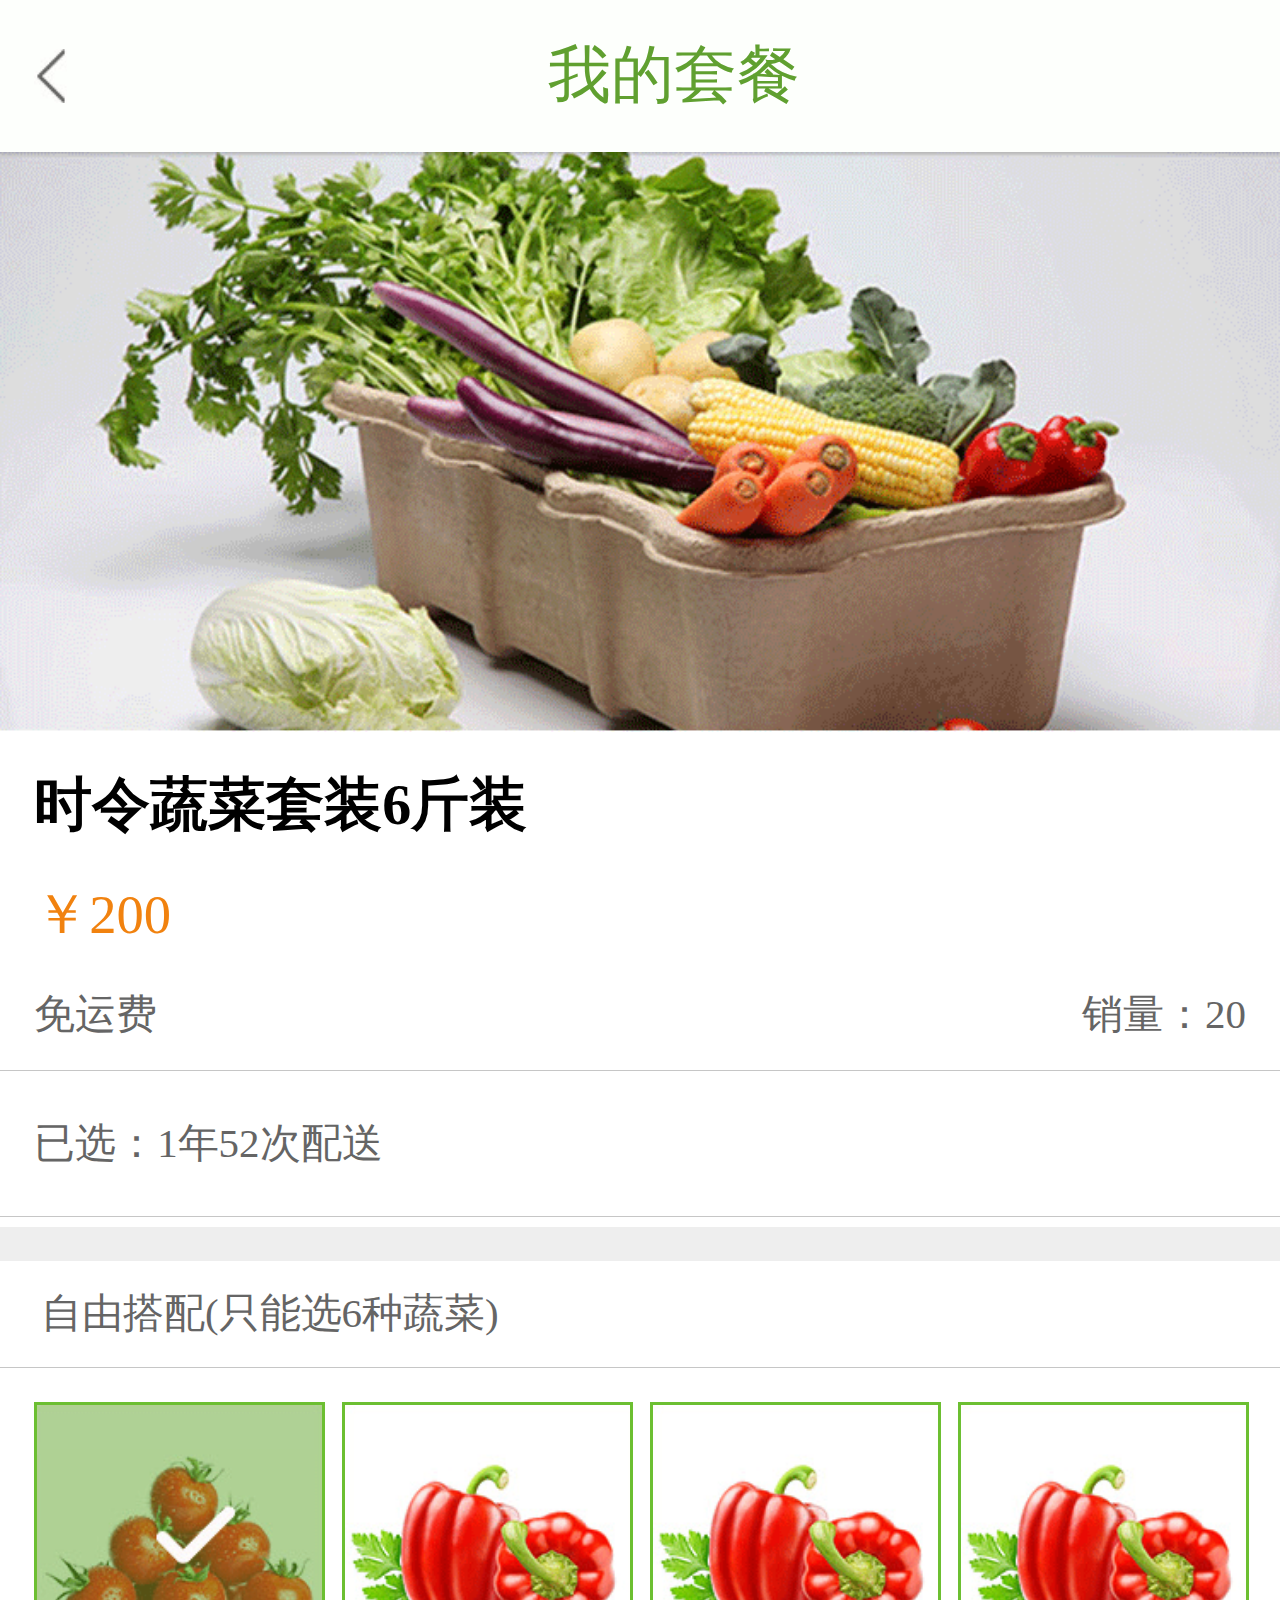
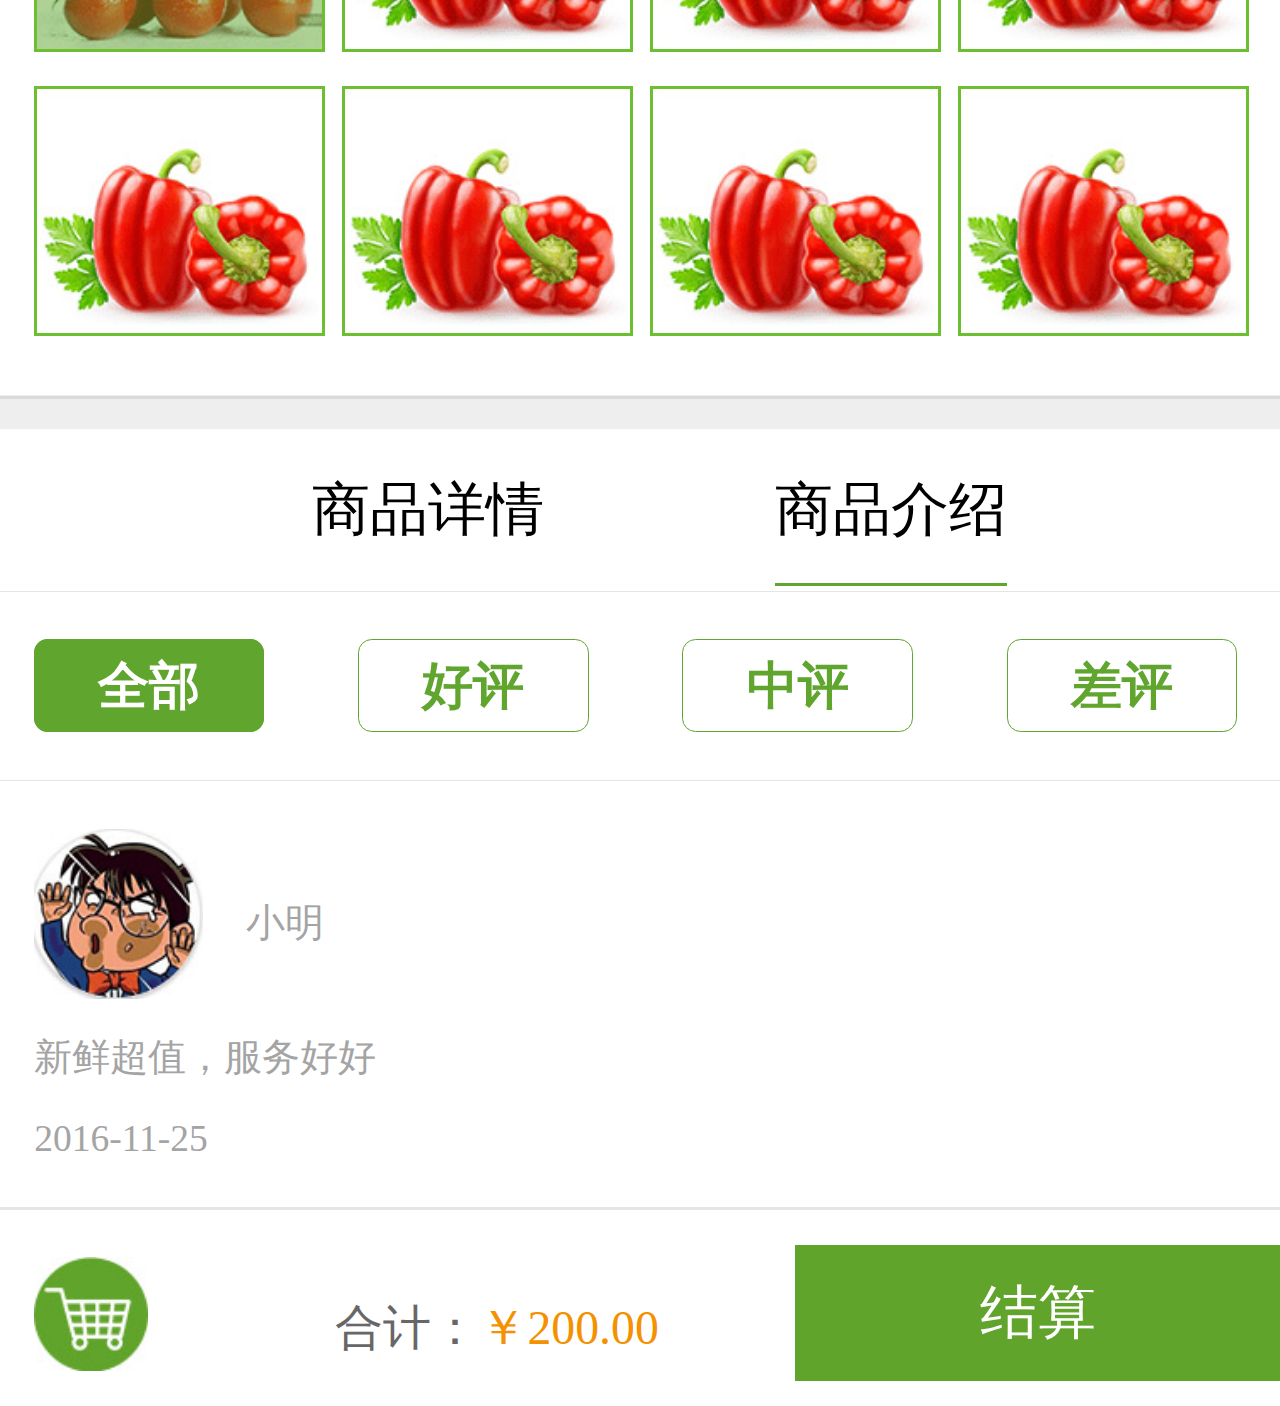
<file: 2017-3-9/史新玉/index.html>
<!DOCTYPE html>
<html lang="en">
<head>
	<meta charset="UTF-8">
	<title>Document</title>
	<meta name="viewport" content="width=device-width, initial-scale=1.0, maximum-scale=1.0, user-scalable=0">
    <meta name="apple-mobile-web-app-capable" content="yes">
    <meta name="apple-mobile-web-app-status-bar-style" content="black">
	<link rel="stylesheet" type="text/css" href="css/index.css">
    <link rel="stylesheet" type="text/css" href="css/base.css">
</head>
 <script>
        ;(function(){
            let html=document.documentElement;
            html.style.fontSize=html.clientWidth*50/375+'px';

            window.onresize=function(){
                html.style.fontSize=html.clientWidth*50/375+'px';
            };
        })()
    </script>

<body>
	<header class="user-submenu">
        <a href="javascript:;"></a>
		<h2 class="icon">我的套餐</h2>
	</header>
  <section class="user-banner">
    <img src="img/img-3.png">
    <ul>
      <li><h3>时令蔬菜套装6斤装</h3></li>
      <li><p>￥200</p></li>
      <li><i>免运费<span>销量：20</span></i></li>
    </ul>
    <div>
      <p>已选：1年52次配送</p>
    </div>
  </section>
<!-- 产品列表 -->
 <section class="user-list">
        <div>
          <h4>自由搭配(只能选6种蔬菜)</h4>
        </div>
        <ul>
          <li class="text"><a href="javascript:;"><img src="img/img-4.png"></a></li>
          <li class="text2"><a href="javascript:;"><img src="img/img-5.png"></a></li>
          <li class="text2"><a href="javascript:;"><img src="img/img-5.png"></a></li>
          <li class="text2"><a href="javascript:;"><img src="img/img-5.png"></a></li>
          <li class="text"><a href="javascript:;"><img src="img/img-5.png"></a></li>
          <li class="text2"><a href="javascript:;"><img src="img/img-5.png"></a></li>
          <li class="text2"><a href="javascript:;"><img src="img/img-5.png"></a></li>
          <li class="text2"><a href="javascript:;"><img src="img/img-5.png"></a></li>
        </ul>
 </section>
 <!-- 论坛 -->
 <section class="user-hot">
   <ul>
     <li><a href="javascript:;" class="one">商品详情</a></li>
     <li><a href="javascript:;" class="one2 active">商品介绍</a></li>
   </ul>
 </section>
 <section class="user-tab">
   <ul>
    <li><a href="javascript:;" class="btn on">全部</a></li>
    <li><a href="javascript:;" class="btn2">好评</a></li>
    <li><a href="javascript:;" class="btn2">中评</a></li>
    <li><a href="javascript:;" class="btn2">差评</a></li>
   </ul>
 </section>
 <section class="user-news">
   <img src="img/img-6.png">
   <b>小明</b>
   <p>新鲜超值，服务好好</p>
   <p>2016-11-25</p>
 </section>
 <footer class="user-footer">
   <img src="img/img-7.png">
   
   <a href="javascript:;">结算</a>
   <b>合计：<span>￥200.00</span></b>
 </footer>
</body>
</html>
</file>
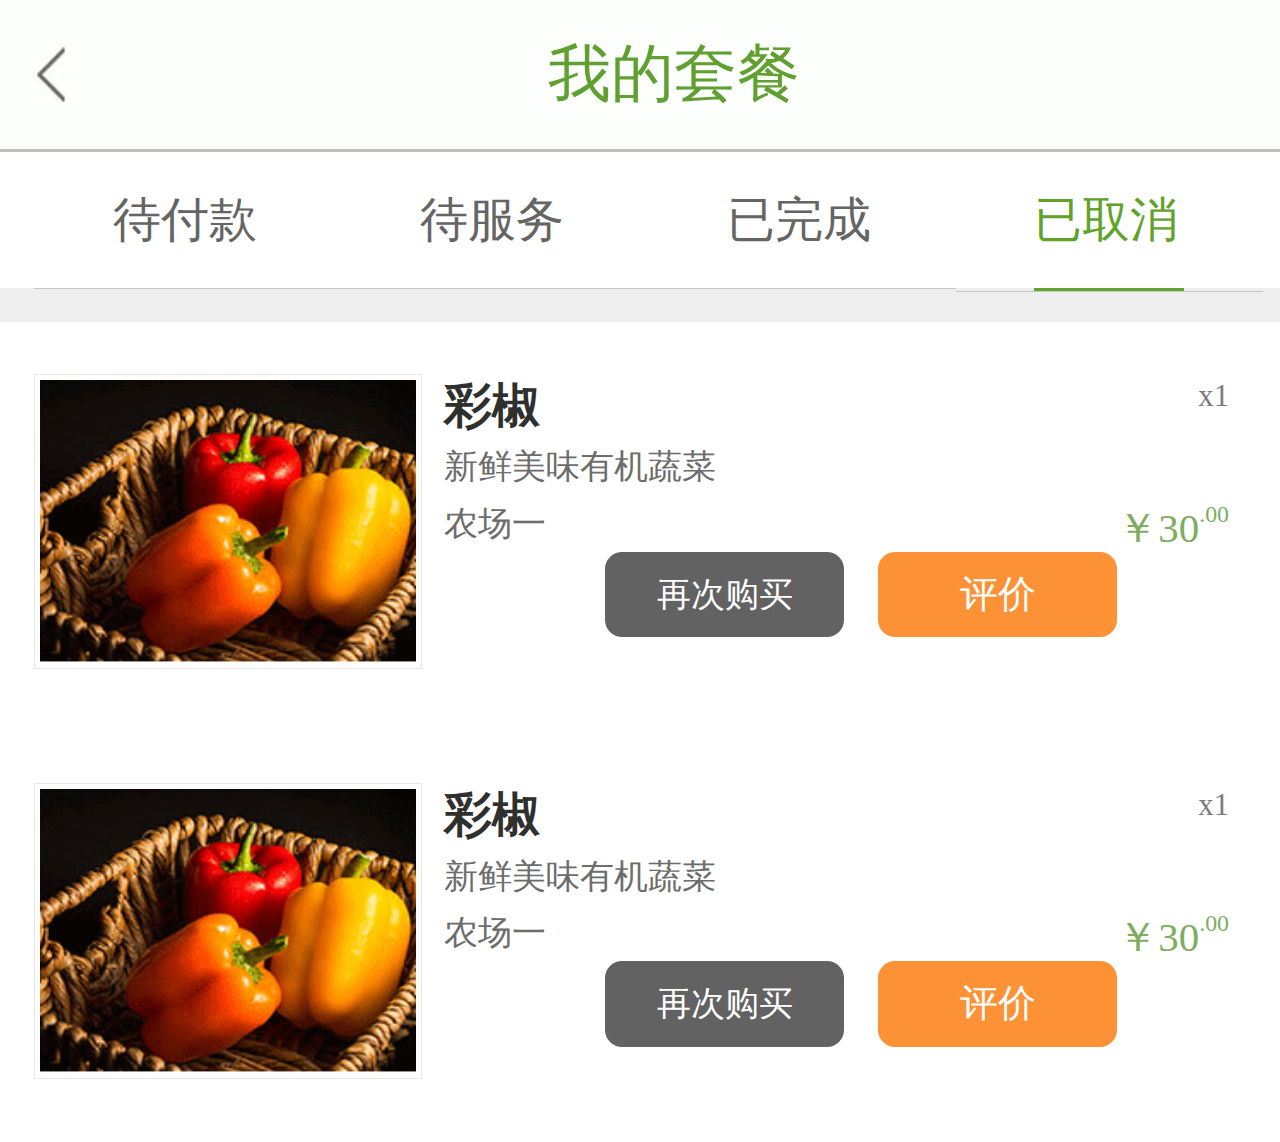
<file: 2017-3-9/史新玉/index2.html>
<!DOCTYPE html>
<html lang="en">
<head>
	<meta charset="UTF-8">
	<title>Document</title>
	<meta name="viewport" content="width=device-width, initial-scale=1.0, maximum-scale=1.0, user-scalable=0">
    <meta name="apple-mobile-web-app-capable" content="yes">
    <meta name="apple-mobile-web-app-status-bar-style" content="black">
	<link rel="stylesheet" type="text/css" href="css/index2.css">
    <link rel="stylesheet" type="text/css" href="css/base.css">
</head>
 <script>
        ;(function(){
            let html=document.documentElement;
            html.style.fontSize=html.clientWidth*50/375+'px';

            window.onresize=function(){
                html.style.fontSize=html.clientWidth*50/375+'px';
            };
        })()
    </script>

<body>
    <!-- 头部 -->
	<header class="user-submenu">
        <a href="javascript:;"></a>
		<h2 class="icon">我的套餐</h2>
	</header>
    <section class="user-forms">
        <ul>
            <li><a href="javascript:;" class="payment">待付款</a></li>
            <li><a href="javascript:;" class="payment">待服务</a></li>
            <li><a href="javascript:;" class="payment">已完成</a></li>
            <li><a href="javascript:;" class="payment active">已取消</a></li>
        </ul>
    </section>
    <section class="hot">
        <div>
            <img src="img/img-2.png">
           <ul>
               <li> <strong>彩椒<span>x1</span></strong></li>
               <li><b>新鲜美味有机蔬菜</b></li>
               <li><p>农场一<span>￥30<i>.00</i></span></p></li>
               <li>
               
               <a class="one2" href="javascript:;">评价</a>
               <a class="one" href="javascript:;">再次购买</a>
               </li>
           </ul>

        </div>
    </section>
     <section class="hot">
        <div>
            <img src="img/img-2.png">
           <ul>
               <li> <strong>彩椒<span>x1</span></strong></li>
               <li><b>新鲜美味有机蔬菜</b></li>
               <li><p>农场一<span>￥30<i>.00</i></span></p></li>
               <li>
               
               <a class="one2" href="javascript:;">评价</a>
               <a class="one" href="javascript:;">再次购买</a>
               </li>
           </ul>

        </div>
    </section>
</body>
</html>
</file>
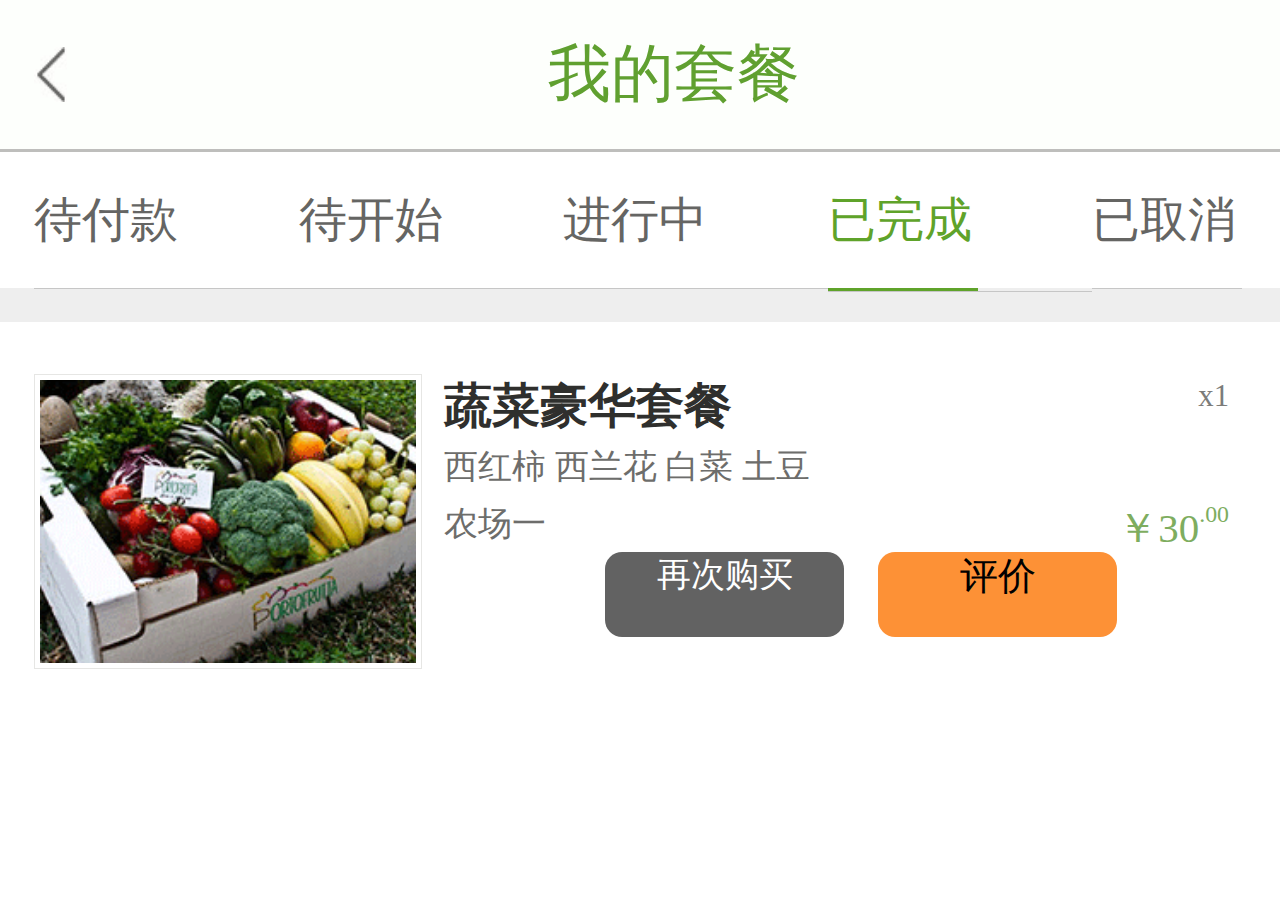
<file: 2017-3-9/史新玉/index3.html>
<!DOCTYPE html>
<html lang="en">
<head>
	<meta charset="UTF-8">
	<title>Document</title>
	<meta name="viewport" content="width=device-width, initial-scale=1.0, maximum-scale=1.0, user-scalable=0">
    <meta name="apple-mobile-web-app-capable" content="yes">
    <meta name="apple-mobile-web-app-status-bar-style" content="black">
	<link rel="stylesheet" type="text/css" href="css/index3.css">
    <link rel="stylesheet" type="text/css" href="css/base.css">
</head>
 <script>
        ;(function(){
            let html=document.documentElement;
            html.style.fontSize=html.clientWidth*50/375+'px';

            window.onresize=function(){
                html.style.fontSize=html.clientWidth*50/375+'px';
            };
        })()
    </script>

<body>
    <!-- 头部 -->
	<header class="user-submenu">
        <a href="javascript:;"></a>
		<h2 class="icon">我的套餐</h2>
	</header>
    <section class="user-forms">
        <ul>
            <li><a href="javascript:;" class="payment">待付款</a></li>
            <li><a href="javascript:;" class="payment">待开始</a></li>
            <li><a href="javascript:;" class="payment">进行中</a></li>
            <li><a href="javascript:;" class="payment active">已完成</a></li>
            <li><a href="javascript:;" class="payment2">已取消</a></li>
        </ul>
    </section>
    <section class="hot">
        <div>
            <img src="img/img-1.png">
           <ul>
               <li> <strong>蔬菜豪华套餐<span>x1</span></strong></li>
               <li><b>西红柿 西兰花 白菜 土豆 </b></li>
               <li><p>农场一<span>￥30<i>.00</i></span></p></li>
               <li>
               
               <a class="one2" href="javascript:;">评价</a>
               <a class="one" href="javascript:;">再次购买</a>
               </li>
           </ul>

        </div>
    </section>
</body>
</html>
</file>
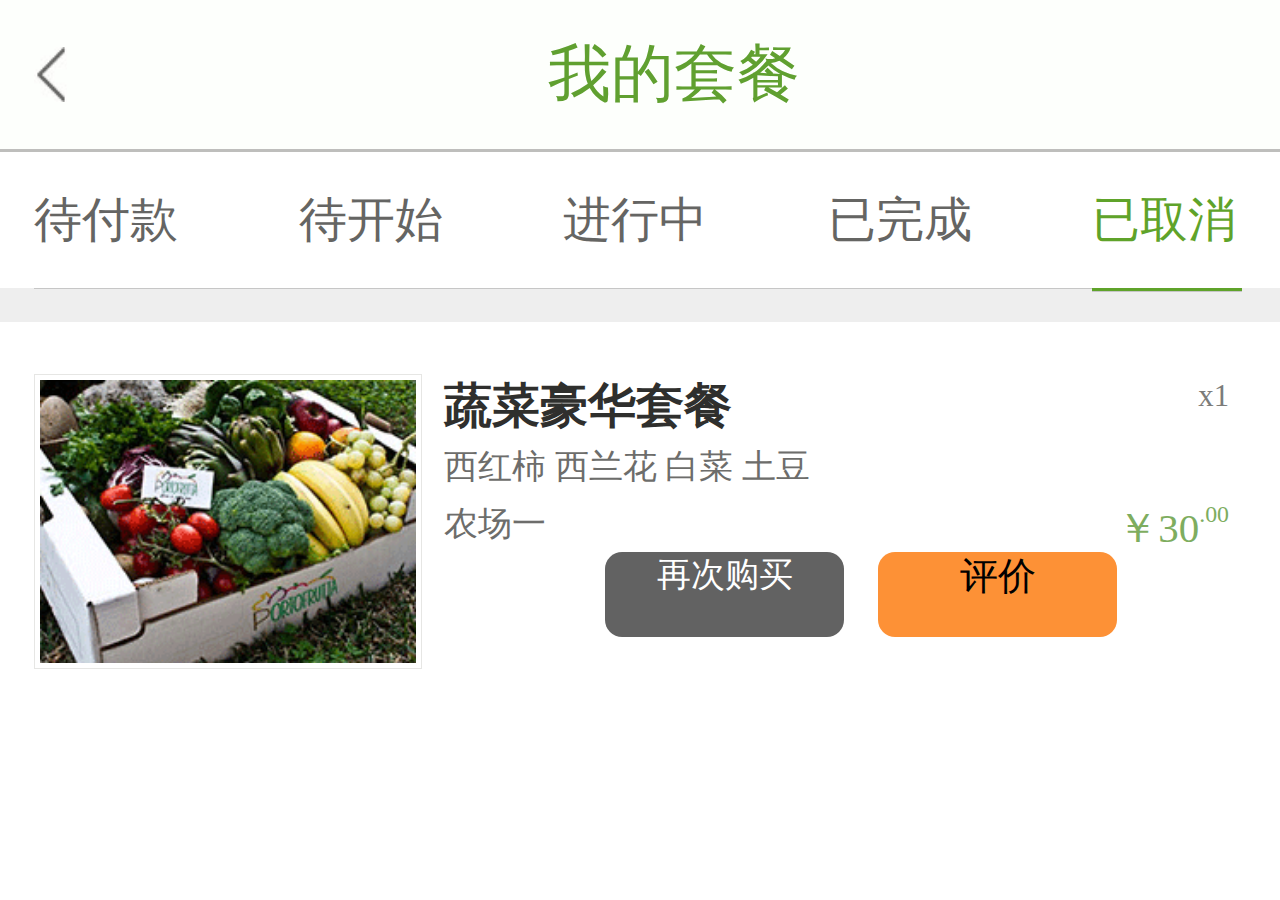
<file: 2017-3-9/史新玉/index4.html>
<!DOCTYPE html>
<html lang="en">
<head>
	<meta charset="UTF-8">
	<title>Document</title>
	<meta name="viewport" content="width=device-width, initial-scale=1.0, maximum-scale=1.0, user-scalable=0">
    <meta name="apple-mobile-web-app-capable" content="yes">
    <meta name="apple-mobile-web-app-status-bar-style" content="black">
	<link rel="stylesheet" type="text/css" href="css/index4.css">
    <link rel="stylesheet" type="text/css" href="css/base.css">
</head>
 <script>
        ;(function(){
            let html=document.documentElement;
            html.style.fontSize=html.clientWidth*50/375+'px';

            window.onresize=function(){
                html.style.fontSize=html.clientWidth*50/375+'px';
            };
        })()
    </script>

<body>
    <!-- 头部 -->
	<header class="user-submenu">
        <a href="javascript:;"></a>
		<h2 class="icon">我的套餐</h2>
	</header>
    <section class="user-forms">
        <ul>
            <li><a href="javascript:;" class="payment">待付款</a></li>
            <li><a href="javascript:;" class="payment">待开始</a></li>
            <li><a href="javascript:;" class="payment">进行中</a></li>
            <li><a href="javascript:;" class="payment">已完成</a></li>
            <li><a href="javascript:;" class="payment2 active">已取消</a></li>
        </ul>
    </section>
    <section class="hot">
        <div>
            <img src="img/img-1.png">
           <ul>
               <li> <strong>蔬菜豪华套餐<span>x1</span></strong></li>
               <li><b>西红柿 西兰花 白菜 土豆 </b></li>
               <li><p>农场一<span>￥30<i>.00</i></span></p></li>
               <li>
               
               <a class="one2" href="javascript:;">评价</a>
               <a class="one" href="javascript:;">再次购买</a>
               </li>
           </ul>

        </div>
    </section>
</body>
</html>
</file>
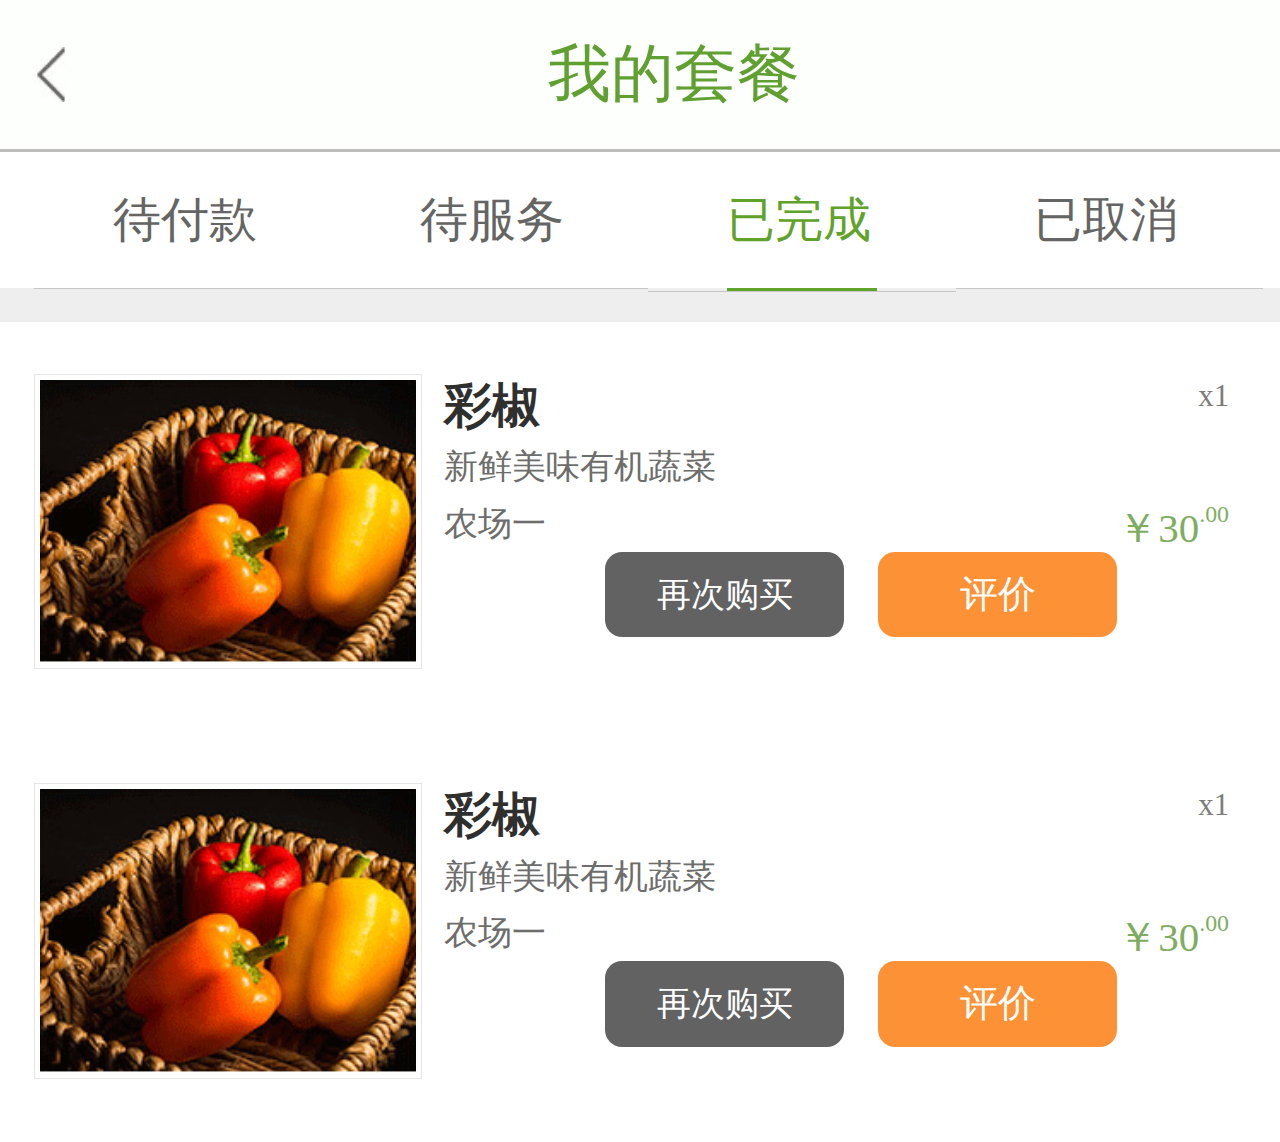
<file: 2017-3-9/史新玉/index5.html>
<!DOCTYPE html>
<html lang="en">
<head>
	<meta charset="UTF-8">
	<title>Document</title>
	<meta name="viewport" content="width=device-width, initial-scale=1.0, maximum-scale=1.0, user-scalable=0">
    <meta name="apple-mobile-web-app-capable" content="yes">
    <meta name="apple-mobile-web-app-status-bar-style" content="black">
	<link rel="stylesheet" type="text/css" href="css/index5.css">
    <link rel="stylesheet" type="text/css" href="css/base.css">
</head>
 <script>
        ;(function(){
            let html=document.documentElement;
            html.style.fontSize=html.clientWidth*50/375+'px';

            window.onresize=function(){
                html.style.fontSize=html.clientWidth*50/375+'px';
            };
        })()
    </script>

<body>
    <!-- 头部 -->
	<header class="user-submenu">
        <a href="javascript:;"></a>
		<h2 class="icon">我的套餐</h2>
	</header>
    <section class="user-forms">
        <ul>
            <li><a href="javascript:;" class="payment">待付款</a></li>
            <li><a href="javascript:;" class="payment">待服务</a></li>
            <li><a href="javascript:;" class="payment active">已完成</a></li>
            <li><a href="javascript:;" class="payment ">已取消</a></li>
        </ul>
    </section>
    <section class="hot">
        <div>
            <img src="img/img-2.png">
           <ul>
               <li> <strong>彩椒<span>x1</span></strong></li>
               <li><b>新鲜美味有机蔬菜</b></li>
               <li><p>农场一<span>￥30<i>.00</i></span></p></li>
               <li>
               
               <a class="one2" href="javascript:;">评价</a>
               <a class="one" href="javascript:;">再次购买</a>
               </li>
           </ul>

        </div>
    </section>
     <section class="hot">
        <div>
            <img src="img/img-2.png">
           <ul>
               <li> <strong>彩椒<span>x1</span></strong></li>
               <li><b>新鲜美味有机蔬菜</b></li>
               <li><p>农场一<span>￥30<i>.00</i></span></p></li>
               <li>
               
               <a class="one2" href="javascript:;">评价</a>
               <a class="one" href="javascript:;">再次购买</a>
               </li>
           </ul>

        </div>
    </section>
</body>
</html>
</file>
<file: 2017-3-9/史新玉/css/index.css>
* {
  margin: 0;
  padding: 0;
  list-style: none;
  text-decoration: none;
}

.user-submenu {
  width: 7.5rem;
  height: 0.89rem;
  line-height: 0.89rem;
  background: #fdfffc;
  display: flex;
  align-items: center;
  box-sizing: border-box;
  padding-left: 0.2rem;
}

.user-submenu a {
  width: 0.2rem;
  height: 0.32rem;
  line-height: 0.32rem;
  background: url(../img/user-icon.png) no-repeat;
  background-size: 0.2rem 0.32rem;
}

.user-submenu h2 {
  width: 100%;
  text-align: center;
  font-size: 0.37rem;
  color: #60a030;
}

.user-banner {
  width: 7.5rem;
  height: 6.3rem;
  border-bottom: 0.2rem solid #eeeeee;
}

.user-banner img {
  width: 7.5rem;
  height: 3.4rem;
}

.user-banner ul {
  width: 7.5rem;
  height: 1.78rem;
  margin-top: 0.2rem;
  border-bottom: 0.01rem solid #c6c6c6;
}

.user-banner ul h3 {
  font-size: 0.34rem;
  font-weight: bold;
  margin-left: 0.2rem;
}

.user-banner ul p {
  font-size: 0.32rem;
  color: #f1820f;
  margin-top: 0.2rem;
  margin-left: 0.2rem;
}

.user-banner ul i {
  color: #656565;
  font-size: 0.24rem;
  display: block;
  margin-left: 0.2rem;
  margin: 0.2rem;
}

.user-banner ul i span {
  float: right;
}

.user-banner div {
  width: 100%;
  height: 0.85rem;
  line-height: 0.85rem;
  border-bottom: 0.01rem solid #c6c6c6;
}

.user-banner div p {
  font-size: 0.24rem;
  color: #656565;
  margin-left: 0.2rem;
}

.user-list {
  width: 7.5rem;
  height: 4.3rem;
  border-bottom: 0.2rem solid #eeeeee;
}

.user-list div {
  width: 7.5rem;
  height: 0.62rem;
  line-height: 0.62rem;
  border-bottom: 0.01rem solid #c6c6c6;
}

.user-list div h4 {
  font-size: 0.24rem;
  color: #656565;
  margin-left: 0.24rem;
}

.user-list ul {
  width: 7.5rem;
  height: 3.68rem;
  border-bottom: 0.02rem solid #dadada;
}

.user-list ul li {
  float: left;
  width: 1.67rem;
  height: 1.43rem;
  margin-top: 0.2rem;
  border: 0.02rem solid #6cbf31;
}

.user-list ul .text {
  margin-left: 0.2rem;
}

.user-list ul .text img {
  width: 1.67rem;
  height: 1.43rem;
}

.user-list ul .text2 {
  margin-left: 0.1rem;
}

.user-list ul .text2 img {
  width: 1.67rem;
  height: 1.43rem;
}

.user-hot {
  width: 7.5rem;
  height: 0.95rem;
  display: flex;
  border-bottom: 0.01rem solid #e5e5e5;
}

.user-hot ul {
  width: 7.5rem;
  height: 0.95rem;
}

.user-hot ul li {
  width: 3.55rem;
  height: 0.95rem;
  line-height: 0.95rem;
  font-size: 0.34rem;
  float: left;
  margin-left: 0.2rem;
}

.user-hot ul .active {
  border-bottom: 0.02rem solid #60a52e;
  padding-bottom: 0.24rem;
}

.user-hot ul .one {
  margin-left: 1.63rem;
}

.user-hot ul .one2 {
  margin-left: 0.59rem;
}

.user-tab {
  width: 7.5rem;
  height: 1.1rem;
  border-bottom: 0.01rem solid #e5e5e5;
}

.user-tab ul {
  height: 1.1rem;
  line-height: 1.1rem;
  margin-left: 0.2rem;
}

.user-tab ul li {
  font-size: 0.3rem;
  float: left;
}

.user-tab ul li a {
  color: #60a52e;
  font-weight: bold;
}

.user-tab ul li .btn {
  border-radius: 0.08rem;
  border: 0.01rem solid #60a52e;
  padding: 0.1rem 0.37rem;
}

.user-tab ul li .btn2 {
  width: 1.33rem;
  height: 0.5rem;
  padding: 0.1rem 0.37rem;
  margin-left: 0.55rem;
  border-radius: 0.08rem;
  border: 0.01rem solid #60a52e;
}

.user-tab ul li .on {
  border-radius: 0.08rem;
  padding: 0.1rem 0.37rem;
  background: #60a52e;
  color: #fff;
}

.user-news {
  width: 7.5rem;
  height: 2.5rem;
  border-bottom: 0.02rem solid #e5e5e5;
}

.user-news img {
  width: 0.99rem;
  height: 1rem;
  margin-top: 0.28rem;
  margin-left: 0.2rem;
}

.user-news b {
  font-size: 0.23rem;
  color: #a4a4a4;
}

.user-news p {
  display: block;
  font-size: 0.22rem;
  color: #a4a4a4;
  margin-top: 0.2rem;
  margin-left: 0.2rem;
}

.user-footer {
  width: 7.5rem;
  height: 1rem;
}

.user-footer img {
  width: 0.67rem;
  height: 0.67rem;
  margin-left: 0.2rem;
  margin-top: 0.27rem;
}

.user-footer b {
  font-size: 0.28rem;
  margin-bottom: 0.2rem;
  float: right;
  margin-top: 0.5rem;
  margin-right: 0.8rem;
  color: #676767;
}

.user-footer b span {
  color: #f49100;
}

.user-footer a {
  width: 2.84rem;
  height: 0.8rem;
  background: #60a42b;
  display: inline-block;
  font-size: 0.34rem;
  line-height: 0.8rem;
  text-align: center;
  color: #fff;
  float: right;
  margin-top: 0.2rem;
}
</file>
<file: 2017-3-9/史新玉/css/base.css>
*{padding:0; margin:0;}
h1,h2,h3,h4,h5,h6{font-weight:normal; font-size:12px;}
li{list-style:none;}
a{text-decoration:none; color:#000;}
b,strong{font-weight:normal;}
i,em{font-style:normal;}
.fl{float:left;}
.fr{float:right;}
.clearfix:after{display:block; content:''; clear:both;}
.clearfix{zoom:1;}
input{border:0; padding:0; outline:none; background:none;}
textarea{resize:none;}
table{border-collapse:collapse;}
img{vertical-align:top;}
</file>
<file: 2017-3-9/史新玉/css/index2.css>
* {
  margin: 0;
  padding: 0;
  list-style: none;
  text-decoration: none;
}

.user-submenu {
  width: 7.5rem;
  height: 0.89rem;
  line-height: 0.89rem;
  background: #fdfffc;
  display: flex;
  align-items: center;
  box-sizing: border-box;
  padding-left: 0.2rem;
  border-bottom: 0.02rem solid #bebebc;
}

.user-submenu a {
  width: 0.2rem;
  height: 0.32rem;
  line-height: 0.32rem;
  background: url(../img/user-icon.png) no-repeat;
  background-size: 0.2rem 0.32rem;
}

.user-submenu h2 {
  width: 100%;
  text-align: center;
  font-size: 0.37rem;
  color: #60a030;
}

.user-forms {
  width: 100%;
  height: 0.8rem;
  padding-left: 0.2rem;
  line-height: 0.8rem;
  border-bottom: 0.2rem solid #eee;
}

.user-forms li {
  float: left;
  border-bottom: 0.01rem solid #c6c6c6;
}

.user-forms li .payment {
  width: 0.88rem;
  height: 0.8rem;
  display: block;
  color: #656563;
  font-size: 0.28rem;
  margin: 0 0.46rem;
}

.user-forms li .active {
  color: #5fa32a;
  border-bottom: 0.02rem solid #5fa32a;
}

.hot {
  width: 100%;
  height: 2.4rem;
  display: flex;
  align-items: center;
  box-sizing: border-box;
  padding-left: 0.2rem;
}

.hot div {
  width: 7.1rem;
  height: 1.8rem;
}

.hot div img {
  width: 2.2rem;
  height: 1.66rem;
  float: left;
  padding: 0.03rem;
  border: 0.01rem solid #e6e6e4;
}

.hot div ul {
  width: 4.6rem;
  height: 1.75rem;
  float: left;
  margin-left: 0.13rem;
}

.hot div ul strong {
  font-weight: bold;
  color: #2f2f2d;
  font-size: 0.28rem;
  display: block;
}

.hot div ul strong span {
  float: right;
  font-size: 0.18rem;
  color: #7c7c7a;
  font-weight: normal;
  margin-top: 0.03rem;
}

.hot div ul b {
  font-size: 0.2rem;
  color: #6d6d6b;
  display: block;
  margin-top: 0.04rem;
}

.hot div ul p {
  font-size: 0.2rem;
  color: #6d6d6b;
  margin-top: 0.06rem;
}

.hot div ul p span {
  font-size: 0.24rem;
  color: #7ead5f;
  float: right;
}

.hot div ul p i {
  font-size: 0.14rem;
  float: right;
}

.hot div ul .one {
  font-size: 0.2rem;
  width: 1.4rem;
  height: 0.5rem;
  display: block;
  float: right;
  background: #626262;
  color: #fff;
  text-align: center;
  border-radius: 0.1rem;
  margin-right: 0.2rem;
  margin-top: 0.03rem;
  line-height: 0.5rem;
}

.hot div ul .one2 {
  font-size: 0.22rem;
  width: 1.4rem;
  height: 0.5rem;
  display: block;
  float: right;
  background: #fd9136;
  text-align: center;
  margin-top: 0.03rem;
  border-radius: 0.1rem;
  line-height: 0.5rem;
  color: #fff;
}
</file>
<file: 2017-3-9/史新玉/css/index3.css>
* {
  margin: 0;
  padding: 0;
  list-style: none;
  text-decoration: none;
}

.user-submenu {
  width: 7.5rem;
  height: 0.89rem;
  line-height: 0.89rem;
  background: #fdfffc;
  display: flex;
  align-items: center;
  box-sizing: border-box;
  padding-left: 0.2rem;
  border-bottom: 0.02rem solid #bebebc;
}

.user-submenu a {
  width: 0.2rem;
  height: 0.32rem;
  line-height: 0.32rem;
  background: url(../img/user-icon.png) no-repeat;
  background-size: 0.2rem 0.32rem;
}

.user-submenu h2 {
  width: 100%;
  text-align: center;
  font-size: 0.37rem;
  color: #60a030;
}

.user-forms {
  width: 100%;
  height: 0.8rem;
  padding-left: 0.2rem;
  line-height: 0.8rem;
  border-bottom: 0.2rem solid #eee;
}

.user-forms li {
  float: left;
  border-bottom: 0.01rem solid #c6c6c6;
}

.user-forms li .payment {
  width: 0.88rem;
  height: 0.8rem;
  display: block;
  color: #656563;
  font-size: 0.28rem;
  margin-right: 0.67rem;
}

.user-forms li .active {
  color: #5fa32a;
  border-bottom: 0.02rem solid #5fa32a;
}

.user-forms li .payment2 {
  width: 0.88rem;
  height: 0.8rem;
  display: block;
  color: #656563;
  font-size: 0.28rem;
}

.hot {
  width: 100%;
  height: 2.4rem;
  display: flex;
  align-items: center;
  box-sizing: border-box;
  padding-left: 0.2rem;
}

.hot div {
  width: 7.1rem;
  height: 1.8rem;
}

.hot div img {
  width: 2.2rem;
  height: 1.66rem;
  float: left;
  padding: 0.03rem;
  border: 0.01rem solid #e6e6e4;
}

.hot div ul {
  width: 4.6rem;
  height: 1.75rem;
  float: left;
  margin-left: 0.13rem;
}

.hot div ul strong {
  font-weight: bold;
  color: #2f2f2d;
  font-size: 0.28rem;
  display: block;
}

.hot div ul strong span {
  float: right;
  font-size: 0.18rem;
  color: #7c7c7a;
  font-weight: normal;
  margin-top: 0.03rem;
}

.hot div ul b {
  font-size: 0.2rem;
  color: #6d6d6b;
  display: block;
  margin-top: 0.04rem;
}

.hot div ul p {
  font-size: 0.2rem;
  color: #6d6d6b;
  margin-top: 0.06rem;
}

.hot div ul p span {
  font-size: 0.24rem;
  color: #7ead5f;
  float: right;
}

.hot div ul p i {
  font-size: 0.14rem;
  float: right;
}

.hot div ul .one {
  font-size: 0.2rem;
  width: 1.4rem;
  height: 0.5rem;
  display: block;
  float: right;
  background: #626262;
  color: #fff;
  text-align: center;
  border-radius: 0.1rem;
  margin-right: 0.2rem;
  margin-top: 0.03rem;
}

.hot div ul .one2 {
  font-size: 0.22rem;
  width: 1.4rem;
  height: 0.5rem;
  display: block;
  float: right;
  background: #fd9136;
  text-align: center;
  margin-top: 0.03rem;
  border-radius: 0.1rem;
}
</file>
<file: 2017-3-9/史新玉/css/index4.css>
* {
  margin: 0;
  padding: 0;
  list-style: none;
  text-decoration: none;
}

.user-submenu {
  width: 7.5rem;
  height: 0.89rem;
  line-height: 0.89rem;
  background: #fdfffc;
  display: flex;
  align-items: center;
  box-sizing: border-box;
  padding-left: 0.2rem;
  border-bottom: 0.02rem solid #bebebc;
}

.user-submenu a {
  width: 0.2rem;
  height: 0.32rem;
  line-height: 0.32rem;
  background: url(../img/user-icon.png) no-repeat;
  background-size: 0.2rem 0.32rem;
}

.user-submenu h2 {
  width: 100%;
  text-align: center;
  font-size: 0.37rem;
  color: #60a030;
}

.user-forms {
  width: 100%;
  height: 0.8rem;
  padding-left: 0.2rem;
  line-height: 0.8rem;
  border-bottom: 0.2rem solid #eee;
}

.user-forms li {
  float: left;
  border-bottom: 0.01rem solid #c6c6c6;
}

.user-forms li .payment {
  width: 0.88rem;
  height: 0.8rem;
  display: block;
  color: #656563;
  font-size: 0.28rem;
  margin-right: 0.67rem;
}

.user-forms li .payment2 {
  width: 0.88rem;
  height: 0.8rem;
  display: block;
  color: #656563;
  font-size: 0.28rem;
}

.user-forms li .active {
  color: #5fa32a;
  border-bottom: 0.02rem solid #5fa32a;
}

.hot {
  width: 100%;
  height: 2.4rem;
  display: flex;
  align-items: center;
  box-sizing: border-box;
  padding-left: 0.2rem;
}

.hot div {
  width: 7.1rem;
  height: 1.8rem;
}

.hot div img {
  width: 2.2rem;
  height: 1.66rem;
  float: left;
  padding: 0.03rem;
  border: 0.01rem solid #e6e6e4;
}

.hot div ul {
  width: 4.6rem;
  height: 1.75rem;
  float: left;
  margin-left: 0.13rem;
}

.hot div ul strong {
  font-weight: bold;
  color: #2f2f2d;
  font-size: 0.28rem;
  display: block;
}

.hot div ul strong span {
  float: right;
  font-size: 0.18rem;
  color: #7c7c7a;
  font-weight: normal;
  margin-top: 0.03rem;
}

.hot div ul b {
  font-size: 0.2rem;
  color: #6d6d6b;
  display: block;
  margin-top: 0.04rem;
}

.hot div ul p {
  font-size: 0.2rem;
  color: #6d6d6b;
  margin-top: 0.06rem;
}

.hot div ul p span {
  font-size: 0.24rem;
  color: #7ead5f;
  float: right;
}

.hot div ul p i {
  font-size: 0.14rem;
  float: right;
}

.hot div ul .one {
  font-size: 0.2rem;
  width: 1.4rem;
  height: 0.5rem;
  display: block;
  float: right;
  background: #626262;
  color: #fff;
  text-align: center;
  border-radius: 0.1rem;
  margin-right: 0.2rem;
  margin-top: 0.03rem;
}

.hot div ul .one2 {
  font-size: 0.22rem;
  width: 1.4rem;
  height: 0.5rem;
  display: block;
  float: right;
  background: #fd9136;
  text-align: center;
  margin-top: 0.03rem;
  border-radius: 0.1rem;
}
</file>
<file: 2017-3-9/史新玉/css/index5.css>
* {
  margin: 0;
  padding: 0;
  list-style: none;
  text-decoration: none;
}

.user-submenu {
  width: 7.5rem;
  height: 0.89rem;
  line-height: 0.89rem;
  background: #fdfffc;
  display: flex;
  align-items: center;
  box-sizing: border-box;
  padding-left: 0.2rem;
  border-bottom: 0.02rem solid #bebebc;
}

.user-submenu a {
  width: 0.2rem;
  height: 0.32rem;
  line-height: 0.32rem;
  background: url(../img/user-icon.png) no-repeat;
  background-size: 0.2rem 0.32rem;
}

.user-submenu h2 {
  width: 100%;
  text-align: center;
  font-size: 0.37rem;
  color: #60a030;
}

.user-forms {
  width: 100%;
  height: 0.8rem;
  padding-left: 0.2rem;
  line-height: 0.8rem;
  border-bottom: 0.2rem solid #eee;
}

.user-forms li {
  float: left;
  border-bottom: 0.01rem solid #c6c6c6;
}

.user-forms li .payment {
  width: 0.88rem;
  height: 0.8rem;
  display: block;
  color: #656563;
  font-size: 0.28rem;
  margin: 0 0.46rem;
}

.user-forms li .active {
  color: #5fa32a;
  border-bottom: 0.02rem solid #5fa32a;
}

.hot {
  width: 100%;
  height: 2.4rem;
  display: flex;
  align-items: center;
  box-sizing: border-box;
  padding-left: 0.2rem;
}

.hot div {
  width: 7.1rem;
  height: 1.8rem;
}

.hot div img {
  width: 2.2rem;
  height: 1.66rem;
  float: left;
  padding: 0.03rem;
  border: 0.01rem solid #e6e6e4;
}

.hot div ul {
  width: 4.6rem;
  height: 1.75rem;
  float: left;
  margin-left: 0.13rem;
}

.hot div ul strong {
  font-weight: bold;
  color: #2f2f2d;
  font-size: 0.28rem;
  display: block;
}

.hot div ul strong span {
  float: right;
  font-size: 0.18rem;
  color: #7c7c7a;
  font-weight: normal;
  margin-top: 0.03rem;
}

.hot div ul b {
  font-size: 0.2rem;
  color: #6d6d6b;
  display: block;
  margin-top: 0.04rem;
}

.hot div ul p {
  font-size: 0.2rem;
  color: #6d6d6b;
  margin-top: 0.06rem;
}

.hot div ul p span {
  font-size: 0.24rem;
  color: #7ead5f;
  float: right;
}

.hot div ul p i {
  font-size: 0.14rem;
  float: right;
}

.hot div ul .one {
  font-size: 0.2rem;
  width: 1.4rem;
  height: 0.5rem;
  display: block;
  float: right;
  background: #626262;
  color: #fff;
  text-align: center;
  border-radius: 0.1rem;
  margin-right: 0.2rem;
  margin-top: 0.03rem;
  line-height: 0.5rem;
}

.hot div ul .one2 {
  font-size: 0.22rem;
  width: 1.4rem;
  height: 0.5rem;
  display: block;
  float: right;
  background: #fd9136;
  text-align: center;
  margin-top: 0.03rem;
  border-radius: 0.1rem;
  line-height: 0.5rem;
  color: #fff;
}
</file>
